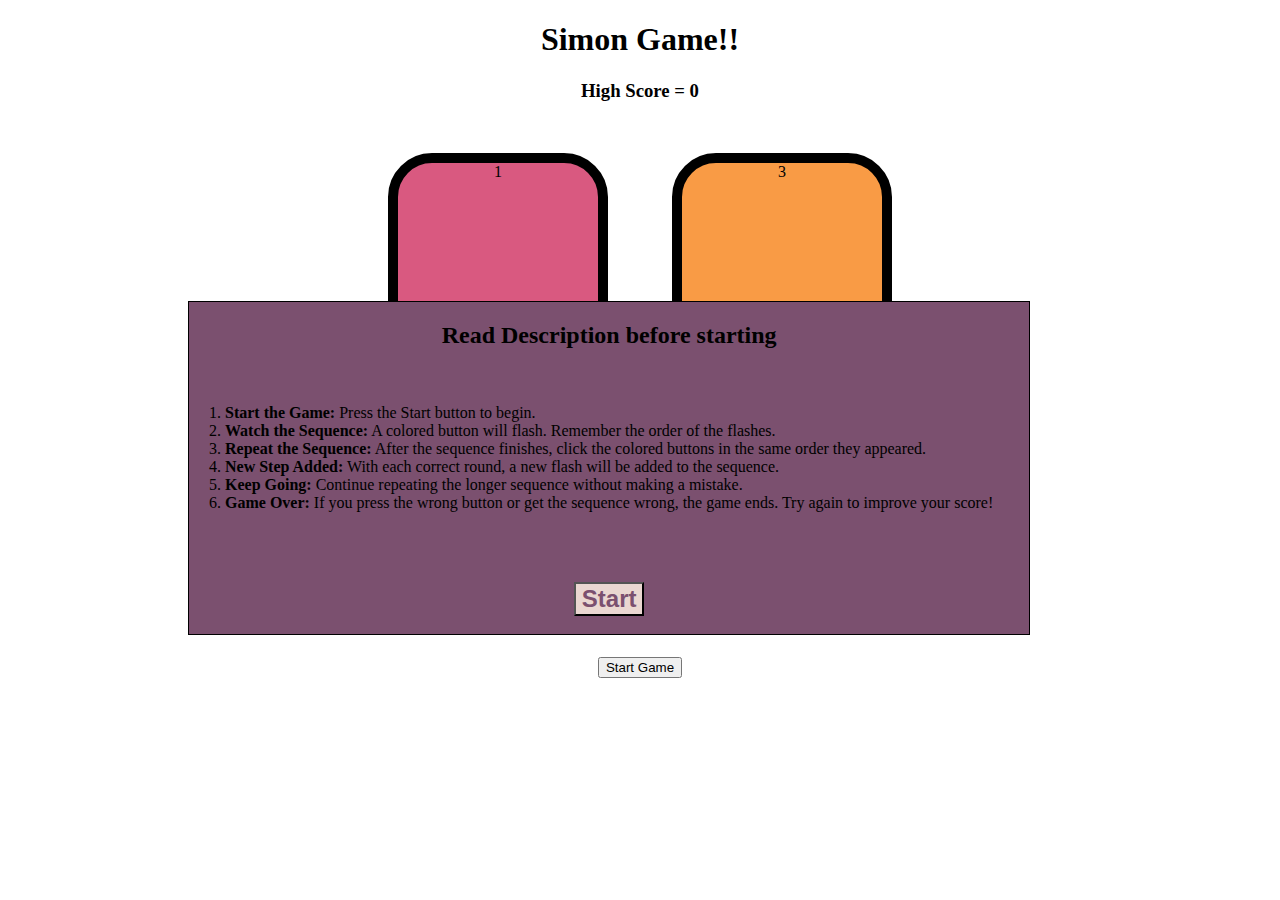
<file: simonGame/index.html>
<!DOCTYPE html>
<html lang="en">
  <head>
    <meta charset="UTF-8" />
    <meta name="viewport" content="width=device-width, initial-scale=1.0" />
    <title>Document</title>
    <link rel="stylesheet" href="style.css" />
  </head>
  <body>
    <h1>Simon Game!!</h1>
    <h2></h2>
    <h3>High Score = 0</h3>

    <div class="main">
      <div id="disclaimer">
        <h2>Read Description before starting</h2>
        <ol>
          <li><b>Start the Game:</b> Press the Start button to begin.</li>
          <li>
            <b>Watch the Sequence:</b> A colored button will flash. Remember the
            order of the flashes.
          </li>
          <li>
            <b>Repeat the Sequence:</b> After the sequence finishes, click the
            colored buttons in the same order they appeared.
          </li>
          <li>
            <b>New Step Added:</b> With each correct round, a new flash will be
            added to the sequence.
          </li>
          <li>
            <b>Keep Going:</b> Continue repeating the longer sequence without
            making a mistake.
          </li>
          <li>
            <b>Game Over:</b> If you press the wrong button or get the sequence
            wrong, the game ends. Try again to improve your score!
          </li>
        </ol>
        <button id="start">Start</button>
      </div>
    </div>

    <div class="btn-container">
      <div class="firstLine">
        <div class="red box" id="red" type="button">1</div>
        <div class="green box" id="green" type="button">2</div>
      </div>
      <div class="secondLine">
        <div class="yellow box" id="yellow" type="button">3</div>
        <div class="blue box" id="blue" type="button">4</div>
      </div>
    </div>
    <button id="begin">Start Game</button>
    <script src="app.js"></script>
  </body>
</html>
</file>
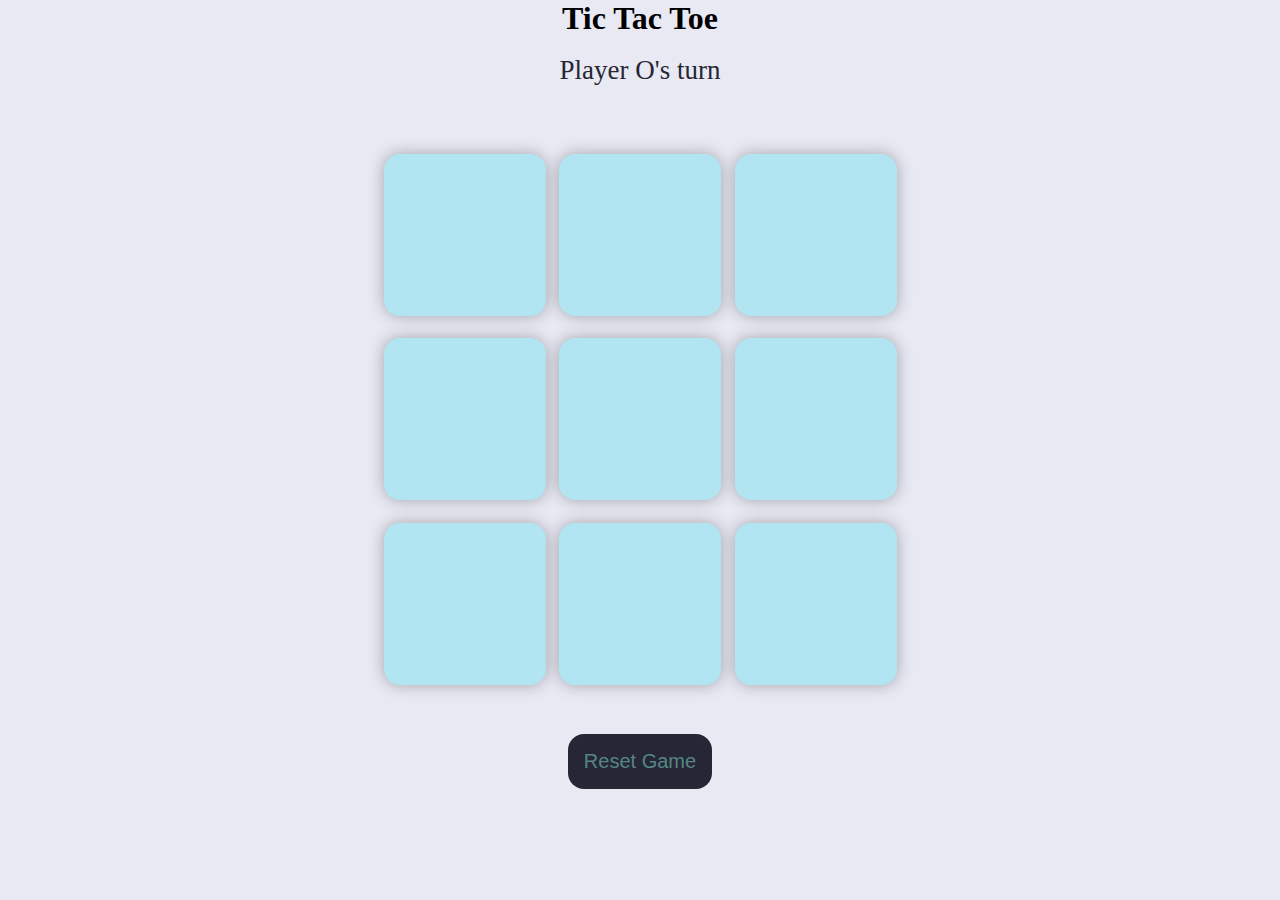
<file: ticTacToe/index.html>
<!DOCTYPE html>
<html lang="en">
  <head>
    <meta charset="UTF-8" />
    <meta name="viewport" content="width=device-width, initial-scale=1.0" />
    <title>Tic-Tac-Toe Game</title>
    <link rel="stylesheet" href="style.css" />
  </head>
  <body>
    <div class="msg-container hide">
      <p id="msg">Winner</p>
      <button id="new-btn">New Game</button>
    </div>
    <main>
      <h1>Tic Tac Toe</h1>
      <div class="msg-2">
        <p id="turn">Player O's turn</p>
      </div>
      <div class="container">
        <div class="game">
          <button class="box"></button>
          <button class="box"></button>
          <button class="box"></button>
          <button class="box"></button>
          <button class="box"></button>
          <button class="box"></button>
          <button class="box"></button>
          <button class="box"></button>
          <button class="box"></button>
        </div>
      </div>
      <button id="reset-btn">Reset Game</button>
    </main>
    <script src="app.js"></script>
  </body>
</html>
</file>
<file: simonGame/style.css>
body {
  text-align: center;
}

.btn-container {
  display: flex;
  justify-content: center;
}

.box {
  height: 200px;
  width: 200px;
  border: 10px solid black;
  border-radius: 20%;
  margin: 2rem;
}

.red {
  background-color: #d95980;
}

.green {
  background-color: #63aac0;
}

.yellow {
  background-color: #f99b45;
}

.blue {
  background-color: #819ff9;
}

.flash {
  background-color: white;
  /* opacity: 0.3; */
}

.userFlash {
  background-color: green;
}

.disabled {
  pointer-events: none;
}

.main {
  margin: 20vmin;
  border: 1px solid black;
  z-index: 1;
  position: fixed;
  background-color: #7b506f;
}

.main ol {
  /* list-style-type: none; */
  text-align: left;
  padding: 4vmin;
}

.main button {
  color: #7b506f;
  background-color: #ead7d1;
  font-size: 1.5rem;
  font-weight: bold;
  margin: 2vmin;
}
</file>
<file: ticTacToe/style.css>
* {
    margin: 0;
    padding: 0;
  }
  
  body {
    background-color: #e8e9f3;
    text-align: center;
  }
  
  .container {
    height: 70vh;
    display: flex;
  
    justify-content: center;
    align-items: center;
  }
  
  .game {
    height: 60vmin;
    width: 60vmin;
    display: flex;
    flex-wrap: wrap;
    justify-content: center;
    align-items: center;
    gap: 1.5vmin;
  }
  
  .box {
    height: 18vmin;
    width: 18vmin;
    border-radius: 1rem;
    border: none;
    box-shadow: 0 0 1rem rgba(0, 0, 0, 0.3);
    font-size: 8vmin;
    color: #BB7E8C;
    background-color: #b1e5f2;
  }
  
  #reset-btn {
    padding: 1rem;
    font-size: 1.25rem;
    background-color: #272635;
    color: #548687;
    border-radius: 1rem;
    border: none;
  }
  
  #new-btn {
    padding: 1rem;
    font-size: 1.25rem;
    background-color: #272635;
    color: #548687;
    border-radius: 1rem;
    border: none;
  }
  
  #msg {
    color: #272635;
    font-size: 5vmin;
  }

  #turn {
    color: #272635;
    font-size: 3vmin;
  }

  .msg-2 {
    margin : 2vmin;
  }
  
  .msg-container {
    height: 20vmin;
    display: flex;
    justify-content: center;
    align-items: center;
    flex-direction: column;
    gap: 4rem;
    margin: 5vmin;
  }
  
  .hide {
    display: none;
  }

  .box-O {
    color: #BB7E8C;
  }

  .box-X {
    color: #548687;
  }
</file>
